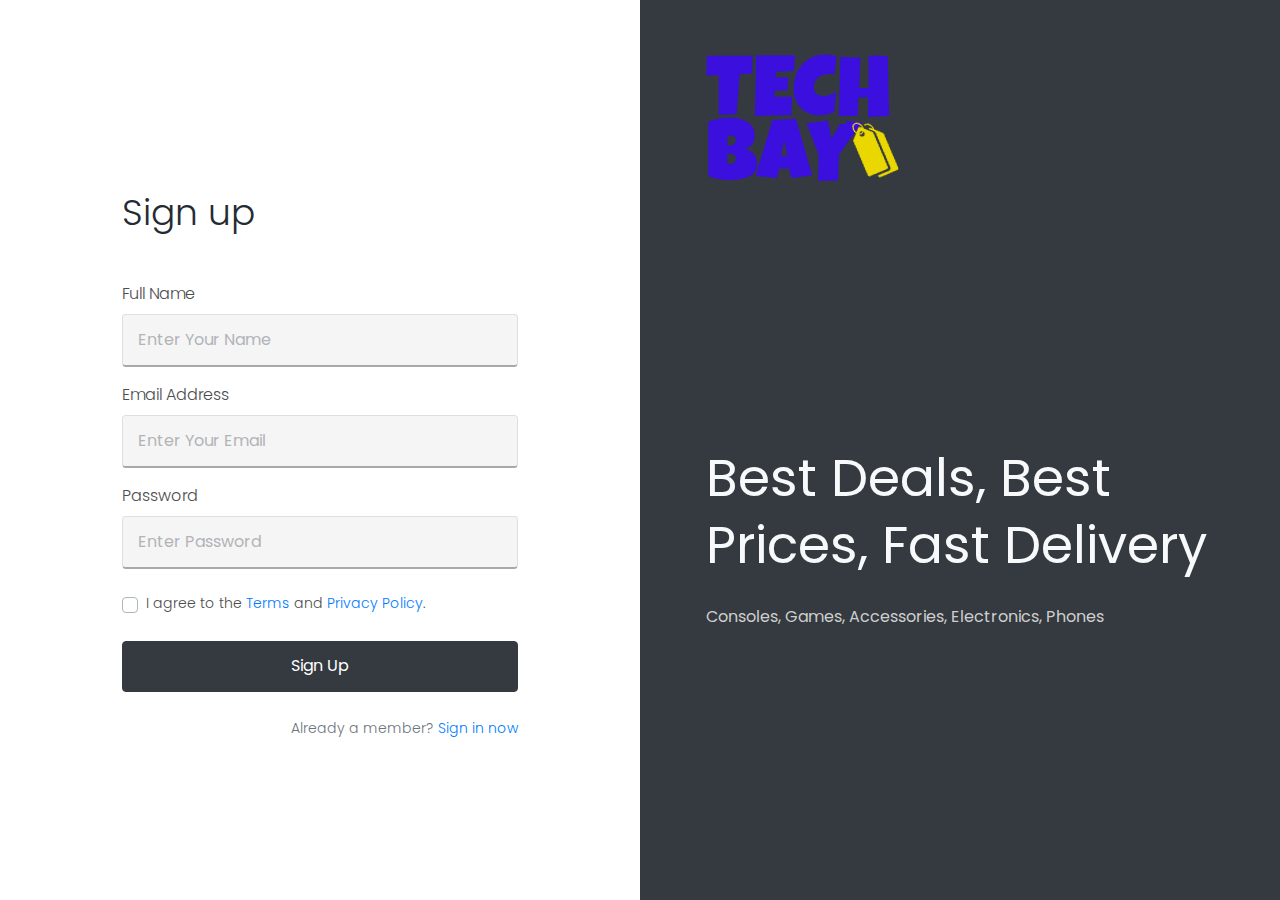
<file: Ecommerce-Website/register.html>
<html lang="en"><head>
    <meta charset="UTF-8">
    <meta http-equiv="X-UA-Compatible" content="IE=edge">
    <meta name="viewport" content="width=device-width, initial-scale=1, minimum-scale=1.0, shrink-to-fit=no">
    <link href="images/favicon.png" rel="icon">
    <title>Oxyy - Login and Register Form Html Template</title>
    <meta name="description" content="Login and Register Form Html Template">
    <meta name="author" content="harnishdesign.net">
    
    <!-- Web Fonts
    ========================= -->
    <link rel="stylesheet" href="https://fonts.googleapis.com/css?family=Poppins:100,200,300,400,500,600,700,800,900" type="text/css">
    
    <!-- Stylesheet
    ========================= -->
    <link rel="stylesheet" type="text/css" href="https://stackpath.bootstrapcdn.com/bootstrap/4.5.2/css/bootstrap.min.css">
    <link rel="stylesheet" type="text/css" href="https://stackpath.bootstrapcdn.com/font-awesome/4.7.0/css/font-awesome.min.css">
    <link rel="stylesheet" type="text/css" href="enhanced.css">
    <!-- Colors Css -->
    <link id="color-switcher" type="text/css" rel="stylesheet" href="#">
    </head>
    <body>
    <div id="main-wrapper" class="oxyy-login-register">
      <div class="container-fluid px-0">
        <div class="row no-gutters min-vh-100"> 
          <!-- Register Form
          ========================= -->
          <div class="col-md-6 d-flex flex-column align-items-center order-2 order-md-1">
            <div class="container pt-5">
              <div class="row">
                <div class="col-11 col-md-10 mx-auto">
                  
                </div>
              </div>
            </div>
            <div class="container my-auto py-5">
              <div class="row">
                <div class="col-11 col-md-10 col-lg-9 col-xl-8 mx-auto">
                  <h3 class="font-weight-300 text-9 mb-5">Sign up</h3>
                  <form id="registerForm" method="post">
                    <div class="form-group font-weight-300">
                      <label for="fullName">Full Name</label>
                      <input type="text" class="form-control bg-light" id="fullName" required="" placeholder="Enter Your Name">
                    </div>
                    <div class="form-group font-weight-300">
                      <label for="emailAddress">Email Address</label>
                      <input type="email" class="form-control bg-light" id="emailAddress" required="" placeholder="Enter Your Email">
                    </div>
                    <div class="form-group font-weight-300">
                      <label for="loginPassword">Password</label>
                      <input type="password" class="form-control bg-light" id="loginPassword" required="" placeholder="Enter Password">
                    </div>
                    <div class="form-group font-weight-300 mt-4">
                      <div class="form-check text-2 custom-control custom-checkbox">
                        <input id="agree" name="agree" class="custom-control-input" type="checkbox">
                        <label class="custom-control-label" for="agree">I agree to the <a href="#">Terms</a> and <a href="#">Privacy Policy</a>.</label>
                      </div>
                    </div>
                    <button class="btn btn-dark btn-block shadow-none font-weight-400 my-4" type="submit">Sign Up</button>
                  </form>
                  <p class="text-right text-2 text-muted font-weight-300">Already a member? <a class="btn-link font-weight-300" href="login-9.html">Sign in now</a></p>
                </div>
              </div>
            </div>
          </div>
          <!-- Register Form End --> 
          
          <!-- Welcome Text
          ========================= -->
          <div class="col-md-6 bg-dark order-1 order-md-2">
            <div class="container h-100 d-flex flex-column">
              <div class="row no-gutters">
                <div class="col-11 col-md-10 mx-auto">
                  <div class="logo mt-5 mb-5 mb-md-0"> <a class="d-flex" href="index.html" title="Oxyy"><img src="images/logo.png" alt="Oxyy"></a> </div>
                </div>
              </div>
              <div class="row no-gutters my-auto">
                <div class="col-11 col-md-10 mx-auto">
                  <h1 class="text-13 font-weight-400 mb-4 text-light">Best Deals, Best Prices, Fast Delivery</h1>
                  <p style="color: #cecece;">Consoles, Games, Accessories, Electronics, Phones</p>
                </div>
              </div>
            </div>
          </div>
          <!-- Welcome Text End --> 
        </div>
      </div>
    </div>
    
    <!-- Script --> 
    <script src="https://code.jquery.com/jquery-3.5.1.min.js" integrity="sha256-9/aliU8dGd2tb6OSsuzixeV4y/faTqgFtohetphbbj0=" crossorigin="anonymous"></script>
    <script src="https://stackpath.bootstrapcdn.com/bootstrap/4.5.2/js/bootstrap.min.js"></script> 
    <!-- <script src="https://cdnjs.cloudflare.com/ajax/libs/popper.js/2.6.0/umd/popper.min.js" integrity="sha512-BmM0/BQlqh02wuK5Gz9yrbe7VyIVwOzD1o40yi1IsTjriX/NGF37NyXHfmFzIlMmoSIBXgqDiG1VNU6kB5dBbA==" crossorigin="anonymous"></script> -->
    <!-- Style Switcher --> 
    <!-- <script src="js/switcher.min.js"></script>  -->
    <!-- <script src="js/theme.js"></script> -->
    
    </body></html>
</file>
<file: Ecommerce-Website/enhanced.css>
/*===========================================================

   Template Name: Oxyy - Login and Register Form Html Templates
   Author: Harnish Design
   Template URL: http://demo.harnishdesign.net/html/oxyy
   Author URL: https://themeforest.net/user/harnishdesign
   File Description : Main css file of the template
	
=================================================
  Table of Contents
=================================================

	1. Basic
	2. Helpers Classes
	3. Layouts
	4  Elements
		4.1 Hero Background
		4.2 Nav
		4.3 Tabs
		4.4 Video Play button
	5 Social Icons
	6 Extra
		6.1 Form
		6.2 Form Dark
		6.3 Form Border
		6.4 Form Border Light
		6.5 Vertical Multilple input group
		6.6 Other Bootstrap Specific

=======================================================*/
/* =================================== */
/*  1. Basic Style 
/* =================================== */
body, html {
    height: 100%;
  }
  
  body {
    background: #f1f3f6;
    color: #4c4d4d;
    font-family: "Poppins", sans-serif;
  }

input{
  border-bottom: solid 2px #00000057 !important;
}

  /*-------- Preloader --------*/
  
  @keyframes lds-ellipsis1 {
    0% {
      transform: scale(0);
    }
    100% {
      transform: scale(1);
    }
  }
  @keyframes lds-ellipsis3 {
    0% {
      transform: scale(1);
    }
    100% {
      transform: scale(0);
    }
  }
  @keyframes lds-ellipsis2 {
    0% {
      transform: translate(0, 0);
    }
    100% {
      transform: translate(24px, 0);
    }
  }
  form {
    padding: 0;
    margin: 0;
    display: inline;
  }
  
  img {
    vertical-align: inherit;
  }
  
  a, a:focus {
    color: #007bff;
    -webkit-transition: all 0.2s ease;
    transition: all 0.2s ease;
  }
  
  a:hover, a:active {
    color: #006adb;
    text-decoration: none;
    -webkit-transition: all 0.2s ease;
    transition: all 0.2s ease;
  }
  
  a:focus, a:active,
  .btn:active:focus,
  .btn:focus,
  button:focus,
  button:active {
    outline: none;
  }
  
  p {
    line-height: 1.8;
  }
  
  h1, h3 {
    color: #252b33;
    font-family: "Poppins", sans-serif;
  }
  
  /* =================================== */
  /*  2. Helpers Classes
  /* =================================== */
  /* Box Shadow */
  
  /* Border Radius */
  
  /* Border Size */
  
  /* Text Size */
  .oxyy-login-register .text-2 {
    font-size: 14px !important;
    font-size: 0.875rem !important;
  }
  .oxyy-login-register .text-9 {
    font-size: 36px !important;
    font-size: 2.25rem !important;
  }
  .oxyy-login-register .text-13 {
    font-size: 3.25rem !important;
  }
  @media (max-width: 1200px) {
    .oxyy-login-register .text-13 {
      font-size: calc(1.45rem + 2.4vw)  !important;
    }
  }
   .oxyy-login-register .text-13 {
    line-height: 1.3;
  }
  
  /* Line height */
  
  /* Font Weight */
  .oxyy-login-register .font-weight-300 {
    font-weight: 300 !important;
  }
  .oxyy-login-register .font-weight-400 {
    font-weight: 400 !important;
  }
  
  /* Opacity */
  
  /* Background light */
  
  /* Background Dark */
  .oxyy-login-register hr {
    border-top: 1px solid rgba(16, 85, 96, 0.1);
  }
  
  /* =================================== */
  /*  3. Layouts
  /* =================================== */
  #main-wrapper.oxyy-login-register {
    background: #fff;
  }
  @media (min-width: 1200px) {
    .oxyy-login-register .container {
      max-width: 1170px !important;
    }
  }
  
  /* =================================== */
  /*  4. Elements
  /* =================================== */
  /*=== 4.1 Hero Background ===*/
  
  /* 4.2 Nav */
  
  /*=== 4.3 Tabs ===*/
  
  /* 4.4 Video Play button */
  
  /* =================================== */
  /*  5. Social Icons
  /* =================================== */
  
  /* =================================== */
  /*  6. Extras
  /* =================================== */
  /* 6.1 Form */
  .oxyy-login-register .form-control {
    border-color: #dae1e3;
    font-size: 16px;
    color: #656565;
  }
  .oxyy-login-register .form-control.bg-light {
    background-color: #f5f5f6 !important;
  }
  .oxyy-login-register .form-control.border-light {
    border-color: #f5f5f6 !important;
  }
  .oxyy-login-register .form-control:not(.form-control-sm) {
    padding: .810rem .96rem;
    height: inherit;
  }
  .oxyy-login-register .form-control:focus {
    -webkit-box-shadow: 0 0 5px rgba(128, 189, 255, 0.5);
    box-shadow: 0 0 5px rgba(128, 189, 255, 0.5);
    border-color: #80bdff !important;
  }
  .oxyy-login-register .form-control::-webkit-input-placeholder {
    color: #b1b4b6;
  }
  .oxyy-login-register .form-control:-moz-placeholder {
    /* FF 4-18 */
    color: #b1b4b6;
  }
  .oxyy-login-register .form-control::-moz-placeholder {
    /* FF 19+ */
    color: #b1b4b6;
  }
  .oxyy-login-register .form-control:-ms-input-placeholder, .oxyy-login-register .form-control::-ms-input-placeholder {
    /* IE 10+ */
    color: #b1b4b6;
  }
  
  /* 6.2 Form Dark */
  
  /* 6.3 Form Border (Input with only bottom border)  */
  
  /* 6.4 Form Border Light (Input with only bottom border)  */
  
  /* 6.5 Vertical Multilple input group */
  
  /* 6.6 Other Bootstrap Specific */
  .oxyy-login-register .btn {
    padding: 0.8rem 2.6rem;
    font-weight: 500;
    -webkit-transition: all 0.5s ease;
    transition: all 0.5s ease;
  }
  .oxyy-login-register .btn-sm {
    padding: 0.5rem 1rem;
  }
  .oxyy-login-register .btn:not(.btn-link) {
    -webkit-box-shadow: 0px 5px 15px rgba(0, 0, 0, 0.15);
    box-shadow: 0px 5px 15px rgba(0, 0, 0, 0.15);
  }
  .oxyy-login-register .btn:not(.btn-link):hover {
    -webkit-box-shadow: 0px 5px 15px rgba(0, 0, 0, 0.3);
    box-shadow: 0px 5px 15px rgba(0, 0, 0, 0.3);
    -webkit-transition: all 0.5s ease;
    transition: all 0.5s ease;
  }
  @media (max-width: 575.98px) {
    .oxyy-login-register .btn:not(.btn-sm) {
      padding: .810rem 2rem;
    }
  }
   .oxyy-login-register .btn-link {
    color: #007bff !important;
  }
  .oxyy-login-register .btn-link:hover {
    color: #006adb !important;
  }
  
  .oxyy-login-register .custom-control-input:checked ~ .custom-control-label::before,
  .oxyy-login-register .custom-checkbox .custom-control-input:checked ~ .custom-control-label:before,
  .oxyy-login-register .custom-control-input:checked ~ .custom-control-label:before {
    background-color: #007bff;
    border-color: #007bff;
  }
</file>
